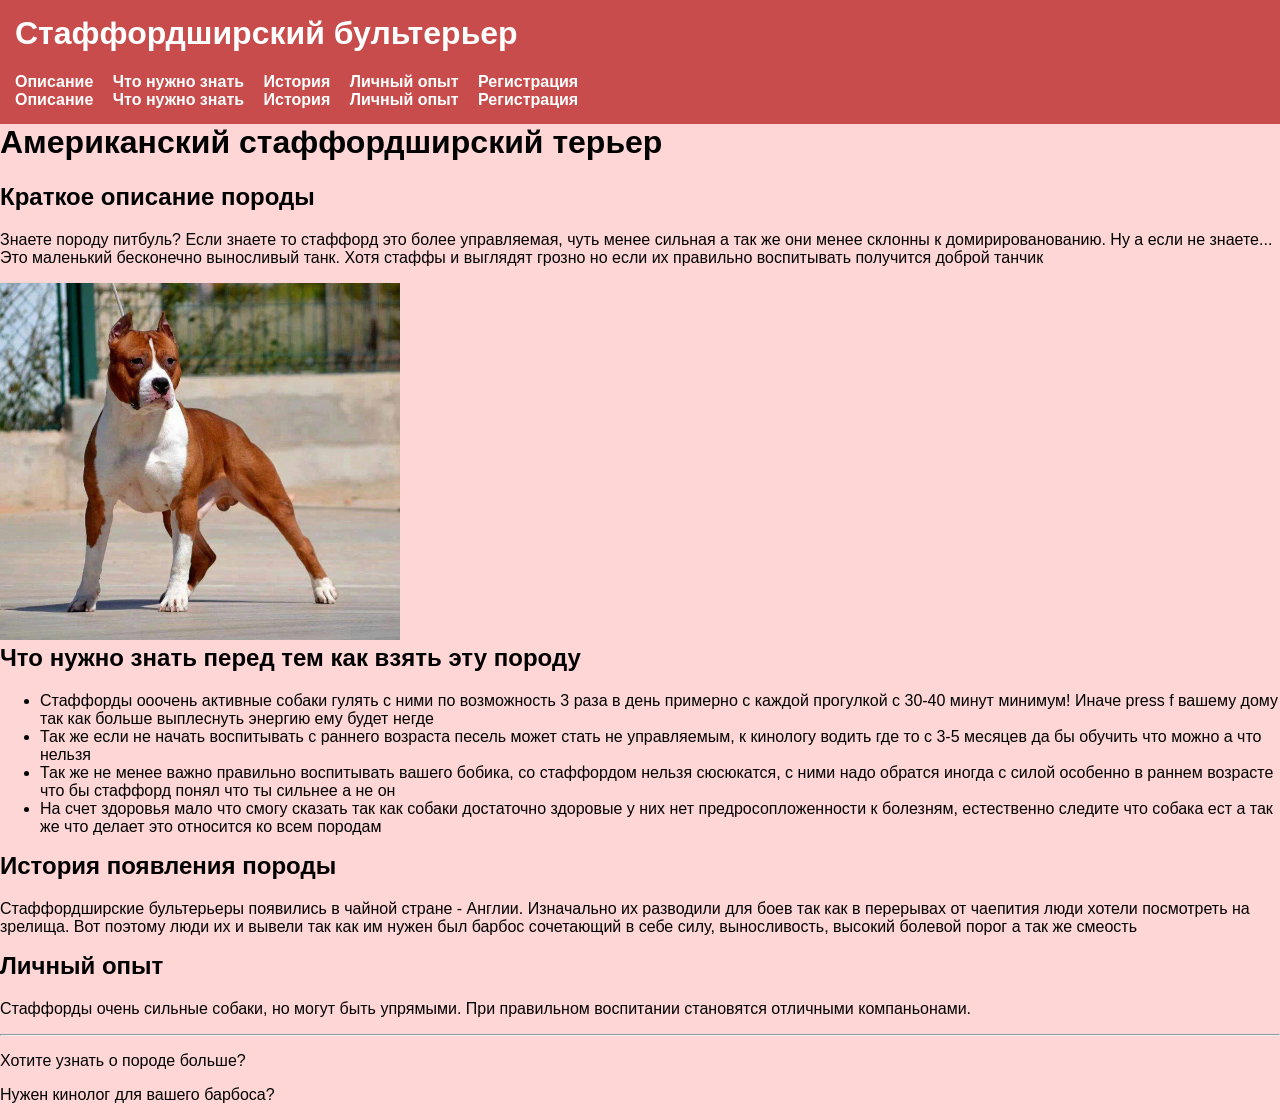
<file: index.html>
<!DOCTYPE html>
<html lang="ru">
<head>
    <meta charset="UTF-8">
    <meta name="viewport" content="width=device-width, initial-scale=1.0">
    <title>Стаффордширский бультерьер</title>
    <link rel="stylesheet" href="style.css">
</head>
<body>
    <header>
        <h1>Стаффордширский бультерьер</h1>

        <!-- БУРГЕР-КНОПКА -->
        <div class="burger" onclick="toggleMenu(this)">
            <div></div>
            <div></div>
            <div></div>
        </div>

        <!-- МОБИЛЬНОЕ МЕНЮ -->
        <nav class="mobile">
            <a href="#about">Описание</a>
            <a href="#info">Что нужно знать</a>
            <a href="#history">История</a>
            <a href="#experience">Личный опыт</a>
            <a href="reg.html">Регистрация</a>
        </nav>

        <!-- ДЕСKTOP МЕНЮ -->
        <nav class="desktop">
            <a href="#about">Описание</a>
            <a href="#info">Что нужно знать</a>
            <a href="#history">История</a>
            <a href="#experience">Личный опыт</a>
            <a href="reg.html">Регистрация</a>
        </nav>
    </header>


<h1>Американский стаффордширский терьер</h1>

<h2>Краткое описание породы</h2>
<p>
    Знаете породу питбуль? Если знаете то стаффорд это более управляемая, чуть менее сильная а так же они менее склонны к домирированованию. Ну а если не знаете... Это маленький бесконечно выносливый танк. Хотя стаффы и выглядят грозно но если их правильно воспитывать получится доброй танчик 
</p>

<img src="Американский_стаффордширский_терьер.jpg" alt="Стаффордширский бультерьер" width="400">



<h2>Что нужно знать перед тем как взять эту породу</h2>
<ul>
    <li>Стаффорды ооочень активные собаки гулять с ними по возможность 3 раза в день примерно с каждой прогулкой с 30-40 минут минимум! Иначе press f вашему дому так как больше выплеснуть энергию ему будет негде</li>
    <li>Так же если не начать воспитывать с раннего возраста песель может стать не управляемым, к кинологу водить где то с 3-5 месяцев да бы обучить что можно а что нельзя</li>
    <li>Так же не менее важно правильно воспитывать вашего бобика, со стаффордом нельзя сюсюкатся, с ними надо обратся иногда с силой особенно в раннем возрасте что бы стаффорд понял что ты сильнее а не он</li>
    <li>На счет здоровья мало что смогу сказать так как собаки достаточно здоровые у них нет предросопложенности к болезням, естественно следите что собака ест а так же что делает это относится ко всем породам</li>
</ul>



<h2>История появления породы</h2>
<p>
    Стаффордширские бультерьеры появились в чайной стране - Англии.
    Изначально их разводили для боев так как в перерывах от чаепития люди хотели посмотреть на зрелища.
    Вот поэтому люди их и вывели так как им нужен был барбос сочетающий в себе силу, выносливость, высокий болевой порог а так же смеость
</p>

<h2>Личный опыт</h2>
<p>
    Стаффорды очень сильные собаки, но могут быть упрямыми.
    При правильном воспитании становятся отличными компаньонами.
</p>

<hr>

<p>Хотите узнать о породе больше?</p>
<p>Нужен кинолог для вашего барбоса?</p>

</body>
</html>
</file>
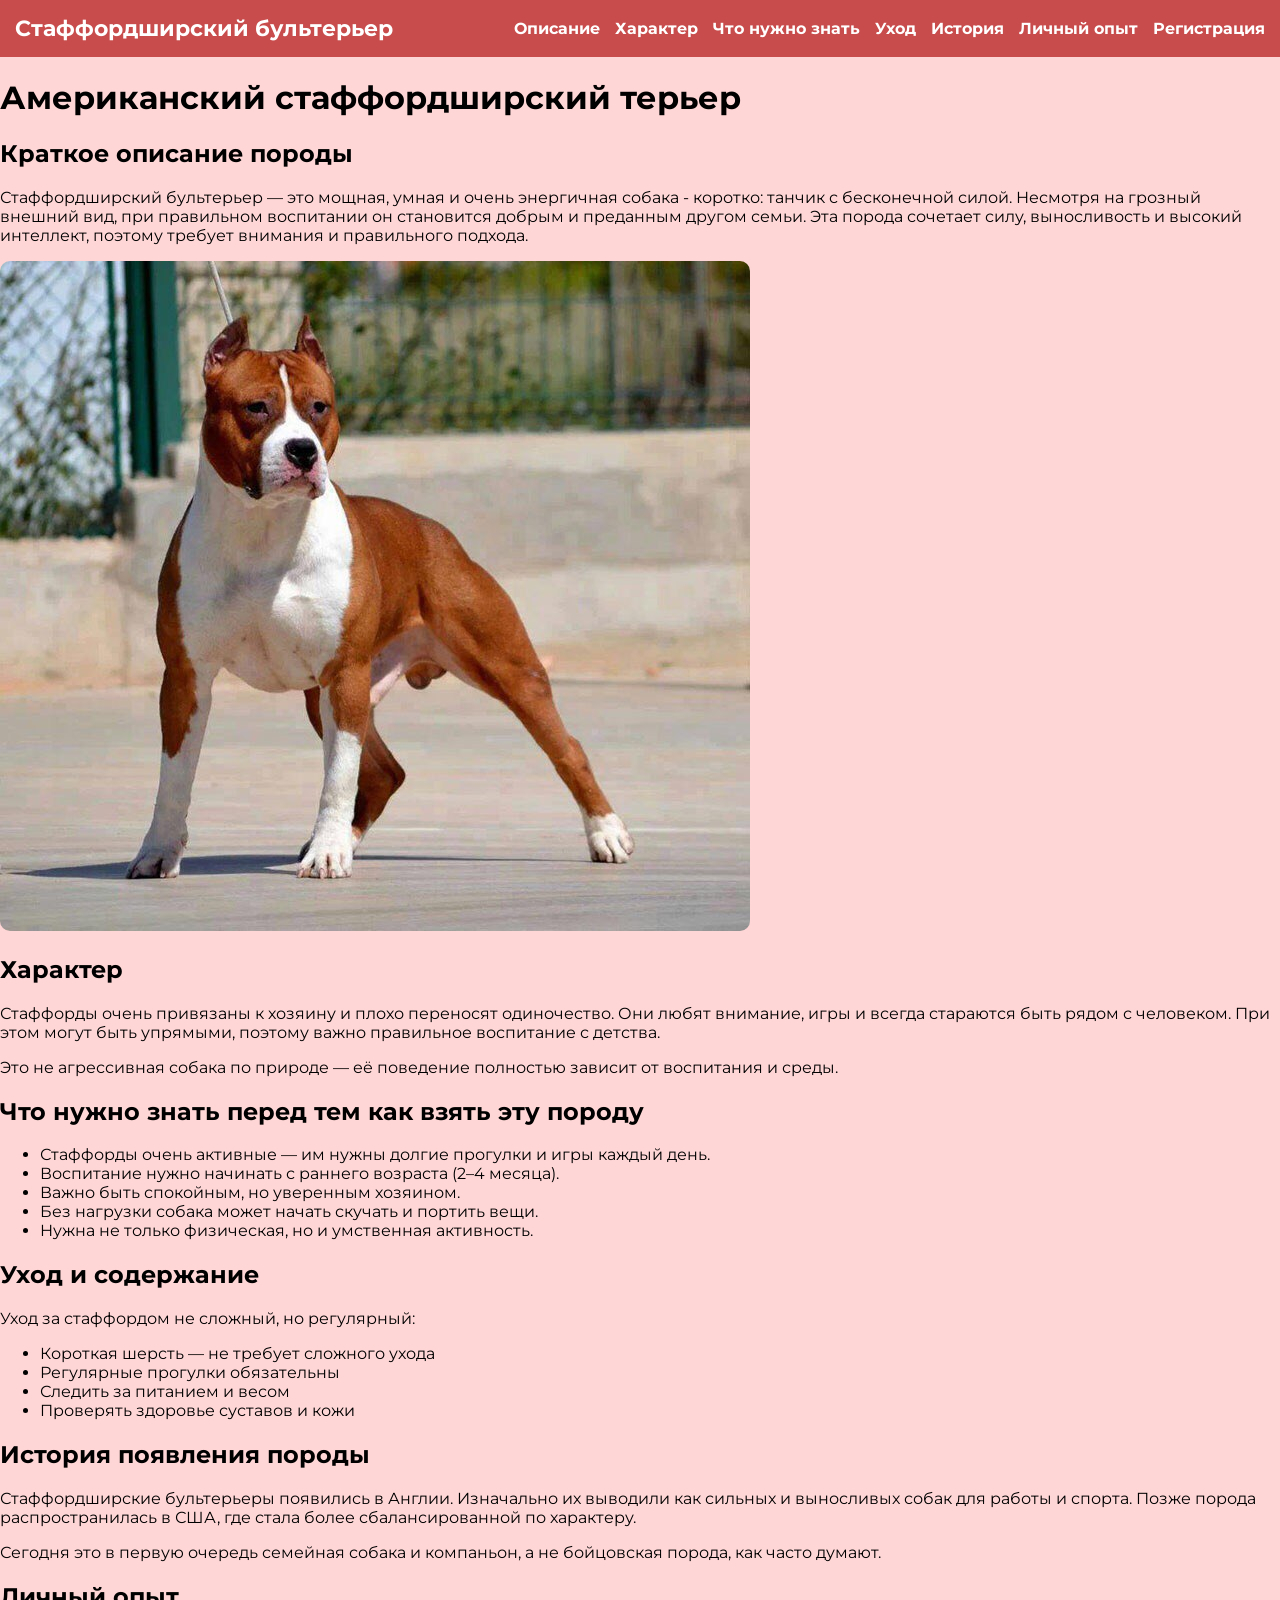
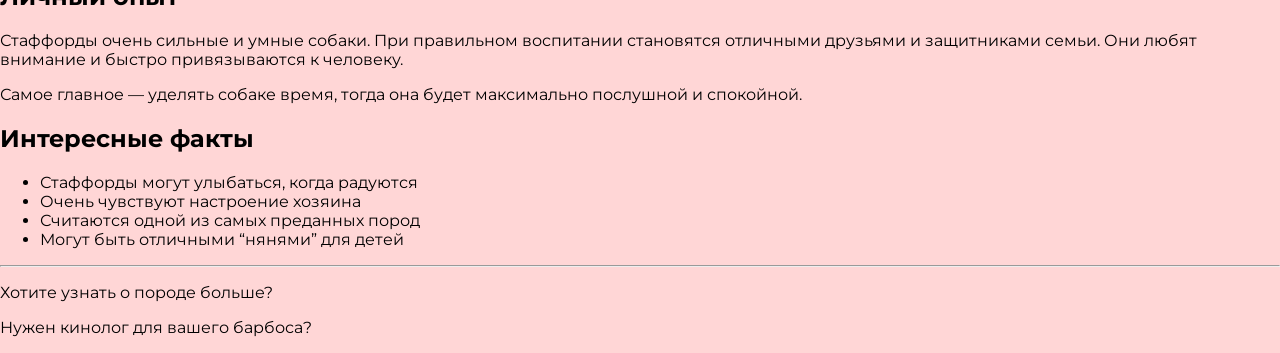
<file: My Project/index.html>
<!DOCTYPE html>
<html lang="ru">
<head>
    <meta charset="UTF-8">
    <meta name="viewport" content="width=device-width, initial-scale=1.0">
    <title>Стаффордширский бультерьер</title>
    <link rel="stylesheet" href="style.css">
</head>
<body>

<header>
    <h1>Стаффордширский бультерьер</h1>

    <div class="burger" onclick="toggleMenu(this)">
        <div></div>
        <div></div>
        <div></div>
    </div>

    <nav class="mobile">
        <a href="#about">Описание</a>
        <a href="#character">Характер</a>
        <a href="#info">Что нужно знать</a>
        <a href="#care">Уход</a>
        <a href="#history">История</a>
        <a href="#experience">Личный опыт</a>
        <a href="reg.html">Регистрация</a>
    </nav>

    <nav class="desktop">
        <a href="#about">Описание</a>
        <a href="#character">Характер</a>
        <a href="#info">Что нужно знать</a>
        <a href="#care">Уход</a>
        <a href="#history">История</a>
        <a href="#experience">Личный опыт</a>
        <a href="reg.html">Регистрация</a>
    </nav>
</header>

<main class="container">

    <h1 id="about">Американский стаффордширский терьер</h1>

    <h2>Краткое описание породы</h2>
    <p>
        Стаффордширский бультерьер — это мощная, умная и очень энергичная собака - коротко: танчик с бесконечной силой.
        Несмотря на грозный внешний вид, при правильном воспитании он становится добрым и преданным другом семьи.
        Эта порода сочетает силу, выносливость и высокий интеллект, поэтому требует внимания и правильного подхода.
    </p>

    <img src="Американский_стаффордширский_терьер.jpg" alt="Стаффордширский бультерьер"
         style="width: 100%; max-width: 750px; border-radius: 10px;">

    <h2 id="character">Характер</h2>
    <p>
        Стаффорды очень привязаны к хозяину и плохо переносят одиночество.
        Они любят внимание, игры и всегда стараются быть рядом с человеком.
        При этом могут быть упрямыми, поэтому важно правильное воспитание с детства.
    </p>
    <p>
        Это не агрессивная собака по природе — её поведение полностью зависит от воспитания и среды.
    </p>

    <h2 id="info">Что нужно знать перед тем как взять эту породу</h2>
    <ul>
        <li>Стаффорды очень активные — им нужны долгие прогулки и игры каждый день.</li>
        <li>Воспитание нужно начинать с раннего возраста (2–4 месяца).</li>
        <li>Важно быть спокойным, но уверенным хозяином.</li>
        <li>Без нагрузки собака может начать скучать и портить вещи.</li>
        <li>Нужна не только физическая, но и умственная активность.</li>
    </ul>

    <h2 id="care">Уход и содержание</h2>
    <p>
        Уход за стаффордом не сложный, но регулярный:
    </p>
    <ul>
        <li>Короткая шерсть — не требует сложного ухода</li>
        <li>Регулярные прогулки обязательны</li>
        <li>Следить за питанием и весом</li>
        <li>Проверять здоровье суставов и кожи</li>
    </ul>

    <h2 id="history">История появления породы</h2>
    <p>
        Стаффордширские бультерьеры появились в Англии.
        Изначально их выводили как сильных и выносливых собак для работы и спорта.
        Позже порода распространилась в США, где стала более сбалансированной по характеру.
    </p>
    <p>
        Сегодня это в первую очередь семейная собака и компаньон, а не бойцовская порода, как часто думают.
    </p>

    <h2 id="experience">Личный опыт</h2>
    <p>
        Стаффорды очень сильные и умные собаки.
        При правильном воспитании становятся отличными друзьями и защитниками семьи.
        Они любят внимание и быстро привязываются к человеку.
    </p>
    <p>
        Самое главное — уделять собаке время, тогда она будет максимально послушной и спокойной.
    </p>

    <h2>Интересные факты</h2>
    <ul>
        <li>Стаффорды могут улыбаться, когда радуются</li>
        <li>Очень чувствуют настроение хозяина</li>
        <li>Считаются одной из самых преданных пород</li>
        <li>Могут быть отличными “нянями” для детей</li>
    </ul>

    <hr>

    <p>Хотите узнать о породе больше?</p>
    <p>Нужен кинолог для вашего барбоса?</p>

</main>

<script src="script.js"></script>
</body>
</html>
</file>
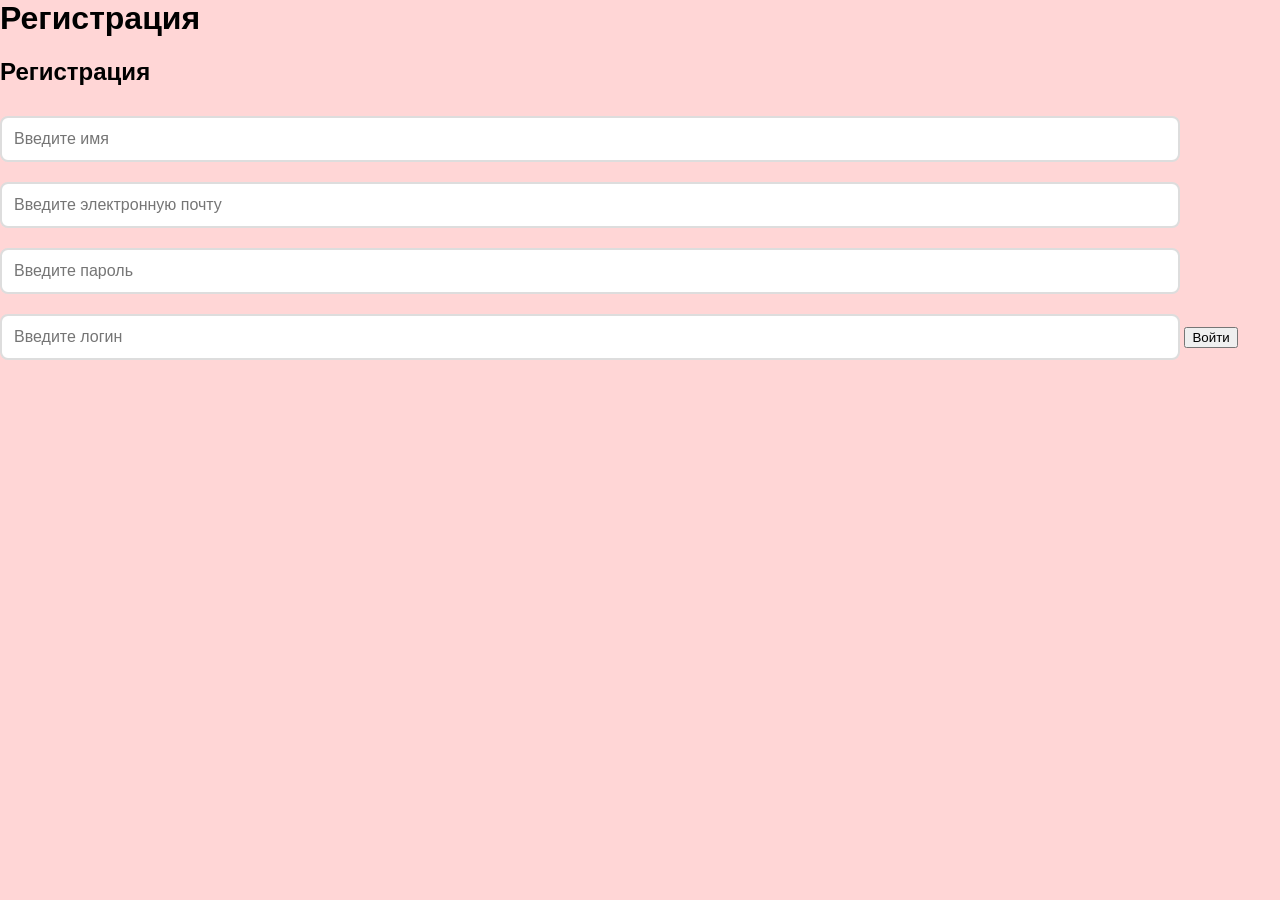
<file: reg.html>
<!DOCTYPE html>
<html lang="ru">
<head>
    <meta charset="utf-8">
    <link rel="stylesheet" href="style.css">
    <title>Регистрация</title>
</head>
<body>

<div class="reg">
    <h1><b>Регистрация</b></h1>
</div>


<form action="index.html" method="get">
    <div class="container">
        <h2>Регистрация</h2>

        <input class="my-input" name="name" type="text" placeholder="Введите имя" required>
        <input class="my-input" name="email" type="email" placeholder="Введите электронную почту" required>
        <input class="my-input" name="password" type="password" placeholder="Введите пароль" required>
        <input class="my-input" name="login" type="text" placeholder="Введите логин" required>

        <button type="submit" class="btn">Войти</button>
    </div>
</form>

<script src="script.js"></script>

</body>
</html>
</file>
<file: style.css>
body {
    margin: 0;
    font-family: Arial, sans-serif;
    background-color: #ffd6d6;
}


header {
    background-color: #c94c4c;
    color: white;
    padding: 15px;
}

nav a {
    color: white;
    text-decoration: none;
    margin-right: 15px;
    font-weight: bold;
}

nav a:hover {
    text-decoration: underline;
}


section {
    padding: 20px;
    margin: 20px;
    background: white;
    border-radius: 10px;
}


h1, h2 {
    margin-top: 0;
}



footer {
    background-color: #c94c4c;
    color: white;
    padding: 15px;
    text-align: center;
}

.my-input {
    width: 90%;
    padding: 12px;
    margin: 10px 0;
    border: 2px solid #ddd;
    border-radius: 8px;
    font-size: 16px;
    transition: 0.3s;
}

.my-input:focus {
    border-color: #c94c4c;
    outline: none;
    box-shadow: 0 0 5px rgba(201,76,76,0.5);
}


.my-btn {
    background: #c94c4c;
    color: white;
    border: none;
    padding: 12px 25px;
    margin-top: 15px;
    border-radius: 8px;
    font-size: 16px;
    cursor: pointer;
    transition: 0.3s;
}

.my-btn:hover {
    background: #a63b3b;
    transform: scale(1.05);
}



.container a:hover {
    text-decoration: underline;
}
</file>
<file: My Project/style.css>
@import url('https://fonts.googleapis.com/css2?family=Montserrat&display=swap');

body {
    margin: 0;
    font-family: 'Montserrat', sans-serif;
    background-color: #ffd6d6;
}

header {
    background-color: #c94c4c;
    color: white;
    padding: 15px;
    display: flex;
    align-items: center;
    justify-content: space-between;
}

header h1 {
    margin: 0;
    font-size: 22px;
}

nav.desktop {
    display: flex;
}

nav.desktop a {
    color: white;
    text-decoration: none;
    margin-left: 15px;
    font-weight: bold;
}

nav.desktop a:hover {
    text-decoration: underline;
}

.burger {
    display: none;
    width: 35px;
    height: 30px;
    flex-direction: column;
    justify-content: space-between;
    cursor: pointer;
    position: relative;
    z-index: 1001;
}

.burger div {
    width: 100%;
    height: 4px;
    background-color: white;
    transition: 0.3s;
}

.burger {
    display: none;
    width: 35px;
    height: 30px;
    flex-direction: column;
    justify-content: space-between;
    cursor: pointer;
    position: relative;
    z-index: 1001;
    transition: transform 0.4s ease;
}

.burger.active {
    transform: rotate(180deg);
}



nav.mobile {
    position: fixed;
    top: 0;
    left: 0;
    width: 100%;
    height: 100vh;
    background-color: #c94c4c;
    display: flex;
    flex-direction: column;
    align-items: center;
    justify-content: center;
    transform: translateX(-100%);
    transition: 0.3s;
}

nav.mobile a {
    color: white;
    font-size: 22px;
    margin: 15px 0;
    text-decoration: none;
    z-index: 1000;
}

nav.mobile.active {
    transform: translateX(0);
}

section {
    padding: 20px;
    margin: 20px;
    background: white;
    border-radius: 10px;
}

img {
    max-width: 100%;
}

.my-input {
    width: 90%;
    padding: 12px;
    margin: 10px 0;
    border: 2px solid #ddd;
    border-radius: 8px;
    font-size: 16px;
}

.my-input:focus {
    border-color: #c94c4c;
    outline: none;
}

.my-btn {
    background: #c94c4c;
    color: white;
    border: none;
    padding: 12px 25px;
    margin-top: 15px;
    border-radius: 8px;
    cursor: pointer;
}

@media (max-width: 768px) {
    nav.desktop {
        display: none;
    }

    .burger {
        display: flex;
    }

    header h1 {
        font-size: 18px;
    }
}
</file>
